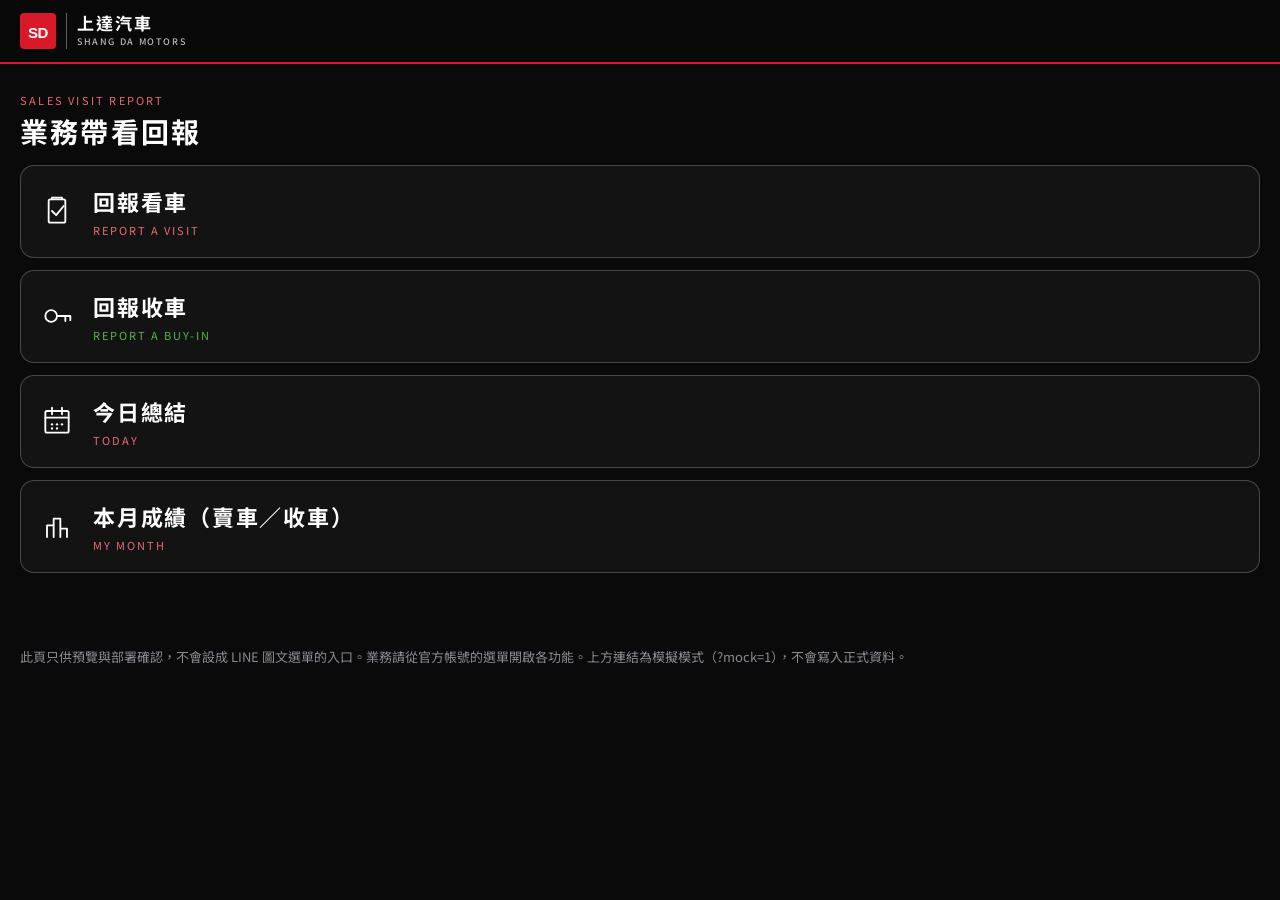
<file: index.html>
<!DOCTYPE html>
<html lang="zh-Hant">
<head>
  <meta charset="utf-8">
  <meta name="viewport" content="width=device-width, initial-scale=1, viewport-fit=cover">
  <meta name="theme-color" content="#0A0A0B">
  <link rel="icon" href="data:image/svg+xml,%3Csvg xmlns='http://www.w3.org/2000/svg' viewBox='0 0 36 36'%3E%3Crect width='36' height='36' rx='4' fill='%23d7192a'/%3E%3Ctext x='18' y='24' text-anchor='middle' fill='%23fff' font-size='14' font-weight='800' font-family='Arial'%3ESD%3C/text%3E%3C/svg%3E">
  <title>SD上達_業務系統</title>
  <link rel="preconnect" href="https://fonts.googleapis.com">
  <link rel="preconnect" href="https://fonts.gstatic.com" crossorigin>
  <link href="https://fonts.googleapis.com/css2?family=Noto+Sans+TC:wght@400;500;600;700&display=swap" rel="stylesheet">
  <link rel="stylesheet" href="./css/app.css?v=16">
</head>
<body>
  <header class="topbar">
    <div class="topbar-inner">
      <div class="brand">
        <span class="brand-mark" aria-hidden="true">
          <svg viewBox="0 0 36 36" width="36" height="36"><rect width="36" height="36" rx="4" fill="#d7192a"/><text x="18" y="24.5" text-anchor="middle" fill="#fff" font-size="15" font-weight="800" font-family="Arial,sans-serif" letter-spacing="-0.5">SD</text></svg>
        </span>
        <div class="brand-text">
          <div class="brand-name">上達汽車</div>
          <div class="brand-en">Shang Da Motors</div>
        </div>
      </div>
    </div>
    <div class="rule"></div>
  </header>
  <div class="landing-hero">
    <p class="landing-kicker">Sales visit report</p>
    <h1 class="page-title">業務帶看回報</h1>
  </div>
  <div class="wrap">
    <a class="entry" href="./report/?mock=1">
      <span class="ico" aria-hidden="true">
        <svg viewBox="0 0 48 48" fill="none" stroke="currentColor" stroke-width="2.2" stroke-linecap="round" stroke-linejoin="round"><rect x="14" y="10" width="20" height="28" rx="2"/><path d="M18 10V8h12v2"/><path d="M18 24l5 5 9-11"/></svg>
      </span>
      <div>
        <h2>回報看車</h2>
        <p>Report a visit</p>
      </div>
    </a>
    <a class="entry kind-buy" href="./report/?mock=1&amp;view=buy">
      <span class="ico" aria-hidden="true">
        <svg viewBox="0 0 48 48" fill="none" stroke="currentColor" stroke-width="2.2" stroke-linecap="round" stroke-linejoin="round"><circle cx="17" cy="24" r="7"/><path d="M24 24h16M34 24v6M40 24v5"/></svg>
      </span>
      <div>
        <h2>回報收車</h2>
        <p>Report a buy-in</p>
      </div>
    </a>
    <a class="entry" href="./today/?mock=1">
      <span class="ico" aria-hidden="true">
        <svg viewBox="0 0 48 48" fill="none" stroke="currentColor" stroke-width="2.2" stroke-linecap="round" stroke-linejoin="round"><rect x="10" y="12" width="28" height="26" rx="2"/><path d="M10 20h28M18 8v8M30 8v8"/><circle cx="18" cy="28" r="1.4" fill="currentColor" stroke="none"/><circle cx="24" cy="28" r="1.4" fill="currentColor" stroke="none"/><circle cx="30" cy="28" r="1.4" fill="currentColor" stroke="none"/><circle cx="18" cy="33" r="1.4" fill="currentColor" stroke="none"/><circle cx="24" cy="33" r="1.4" fill="currentColor" stroke="none"/></svg>
      </span>
      <div>
        <h2>今日總結</h2>
        <p>Today</p>
      </div>
    </a>
    <a class="entry" href="./month/?mock=1">
      <span class="ico" aria-hidden="true">
        <svg viewBox="0 0 48 48" fill="none" stroke="currentColor" stroke-width="2.2" stroke-linecap="round" stroke-linejoin="round"><path d="M12 36V22h8v14M20 36V14h8v22M28 36V26h8v10"/></svg>
      </span>
      <div>
        <h2>本月成績（賣車／收車）</h2>
        <p>My month</p>
      </div>
    </a>
  </div>
  <p class="footnote">此頁只供預覽與部署確認，不會設成 LINE 圖文選單的入口。業務請從官方帳號的選單開啟各功能。上方連結為模擬模式（?mock=1），不會寫入正式資料。</p>
</body>
</html>
</file>
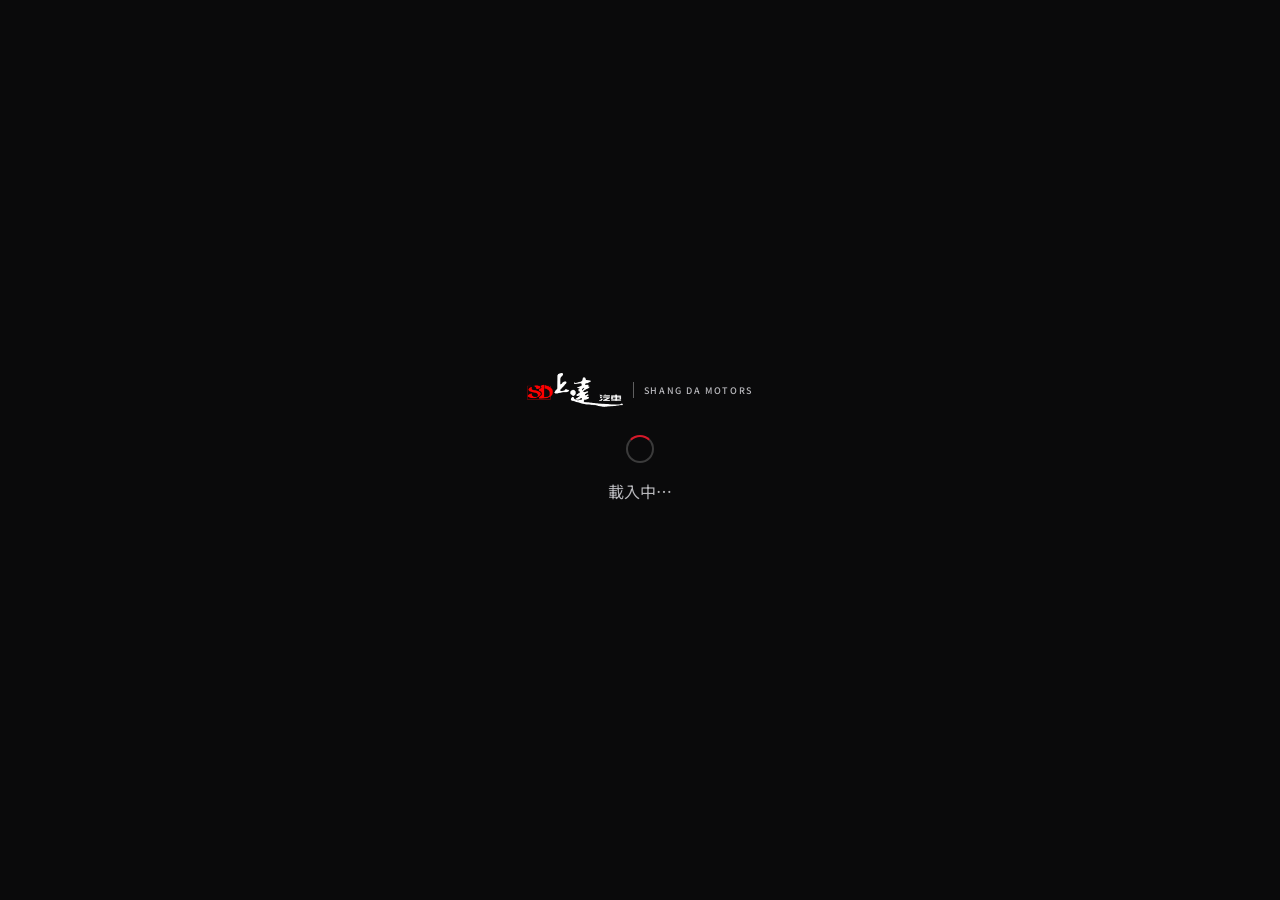
<file: js/index.html>
<!DOCTYPE html>
<html lang="zh-Hant">
<head>
  <meta charset="utf-8">
  <meta name="viewport" content="width=device-width, initial-scale=1, viewport-fit=cover">
  <meta name="theme-color" content="#0A0A0B">
  <meta name="apple-mobile-web-app-capable" content="yes">
  <link rel="icon" href="data:image/svg+xml,%3Csvg xmlns='http://www.w3.org/2000/svg' viewBox='0 0 36 36'%3E%3Crect width='36' height='36' rx='4' fill='%23d7192a'/%3E%3Ctext x='18' y='24' text-anchor='middle' fill='%23fff' font-size='14' font-weight='800' font-family='Arial'%3ESD%3C/text%3E%3C/svg%3E">
  <title>本月我的成績｜SD上達_業務系統</title>
  <link rel="preconnect" href="https://fonts.googleapis.com">
  <link rel="preconnect" href="https://fonts.gstatic.com" crossorigin>
  <link href="https://fonts.googleapis.com/css2?family=Noto+Sans+TC:wght@400;500;600;700&display=swap" rel="stylesheet">
  <link rel="stylesheet" href="../css/app.css?v=2">
</head>
<body>
  <div id="app">
    <div class="screen">
      <div class="spinner" aria-hidden="true"></div>
      <p>載入中…</p>
    </div>
  </div>
  <script src="../config.js?v=2"></script>
  <script src="https://static.line-scdn.net/liff/edge/2/sdk.js"></script>
  <script src="../js/app.js?v=2"></script>
  <script src="../js/month.js?v=2"></script>
</body>
</html>
</file>
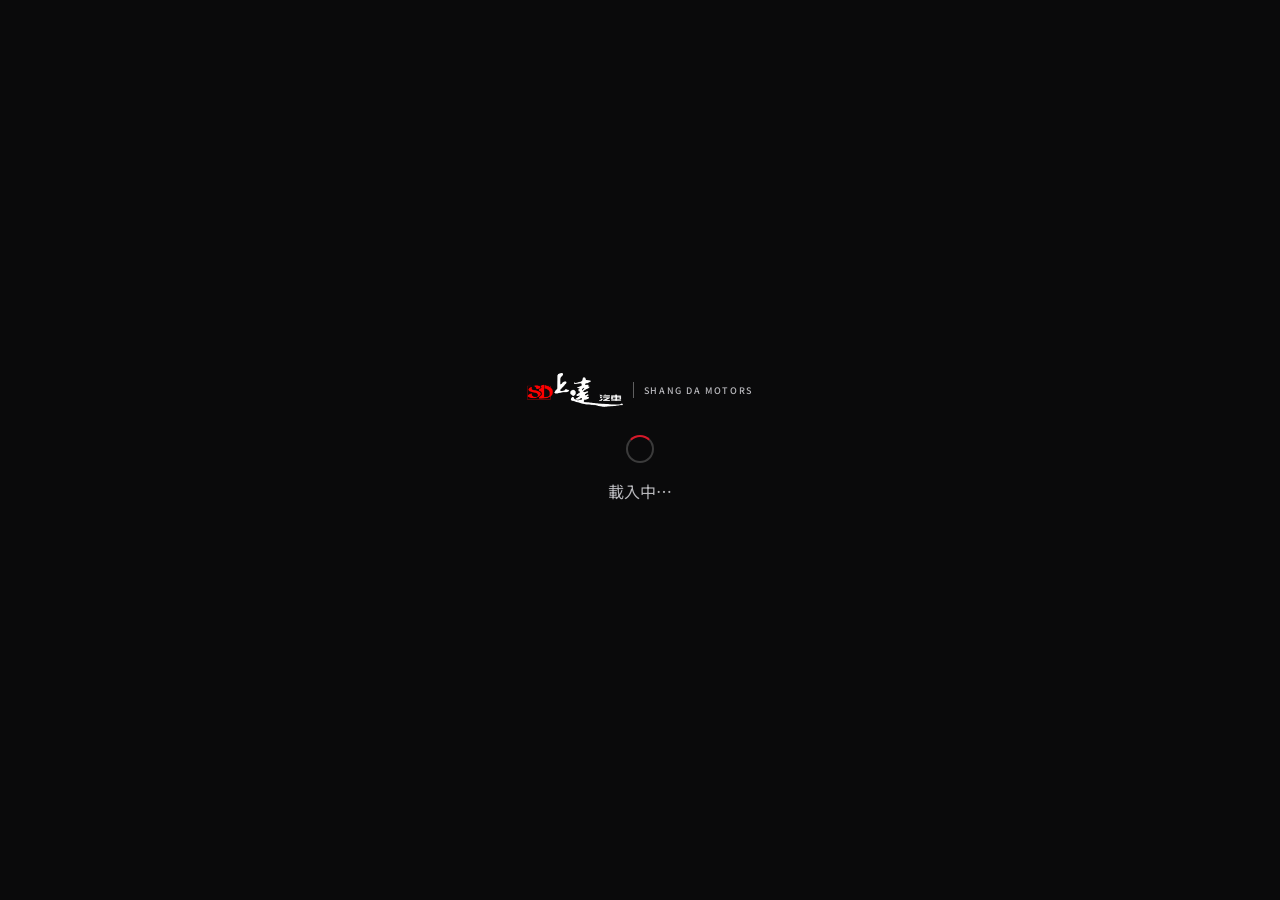
<file: month/index.html>
<!DOCTYPE html>
<html lang="zh-Hant">
<head>
  <meta charset="utf-8">
  <meta name="viewport" content="width=device-width, initial-scale=1, viewport-fit=cover">
  <meta name="theme-color" content="#0A0A0B">
  <script>(function(){try{var s=decodeURIComponent(location.search+location.hash);if(/[?&#](?:mode|view)=buy\b/.test(s))document.documentElement.classList.add('kind-buy')}catch(e){}})();</script>
  <meta name="apple-mobile-web-app-capable" content="yes">
  <link rel="icon" href="data:image/svg+xml,%3Csvg xmlns='http://www.w3.org/2000/svg' viewBox='0 0 36 36'%3E%3Crect width='36' height='36' rx='4' fill='%23d7192a'/%3E%3Ctext x='18' y='24' text-anchor='middle' fill='%23fff' font-size='14' font-weight='800' font-family='Arial'%3ESD%3C/text%3E%3C/svg%3E">
  <title>本月成績｜SD上達_業務系統</title>
  <link rel="preconnect" href="https://static.line-scdn.net">
  <link rel="preconnect" href="https://api.line.me">
  <link rel="preconnect" href="https://script.google.com">
  <link rel="preconnect" href="https://script.googleusercontent.com">
  <link rel="preload" href="https://static.line-scdn.net/liff/edge/2/sdk.js" as="script">
  <link rel="preconnect" href="https://fonts.googleapis.com">
  <link rel="preconnect" href="https://fonts.gstatic.com" crossorigin>
  <link href="https://fonts.googleapis.com/css2?family=Noto+Sans+TC:wght@400;500;600;700&display=swap" rel="stylesheet" media="print" onload="this.media='all'">
  <link rel="stylesheet" href="../css/app.css?v=16">
</head>
<body>
  <div id="app">
    <div class="screen">
      <div class="spinner" aria-hidden="true"></div>
      <p>載入中…</p>
    </div>
  </div>
  <script src="../config.js?v=16"></script>
  <script src="https://static.line-scdn.net/liff/edge/2/sdk.js" async></script>
  <script src="../js/app.js?v=16"></script>
  <script src="../js/month.js?v=16"></script>
</body>
</html>
</file>
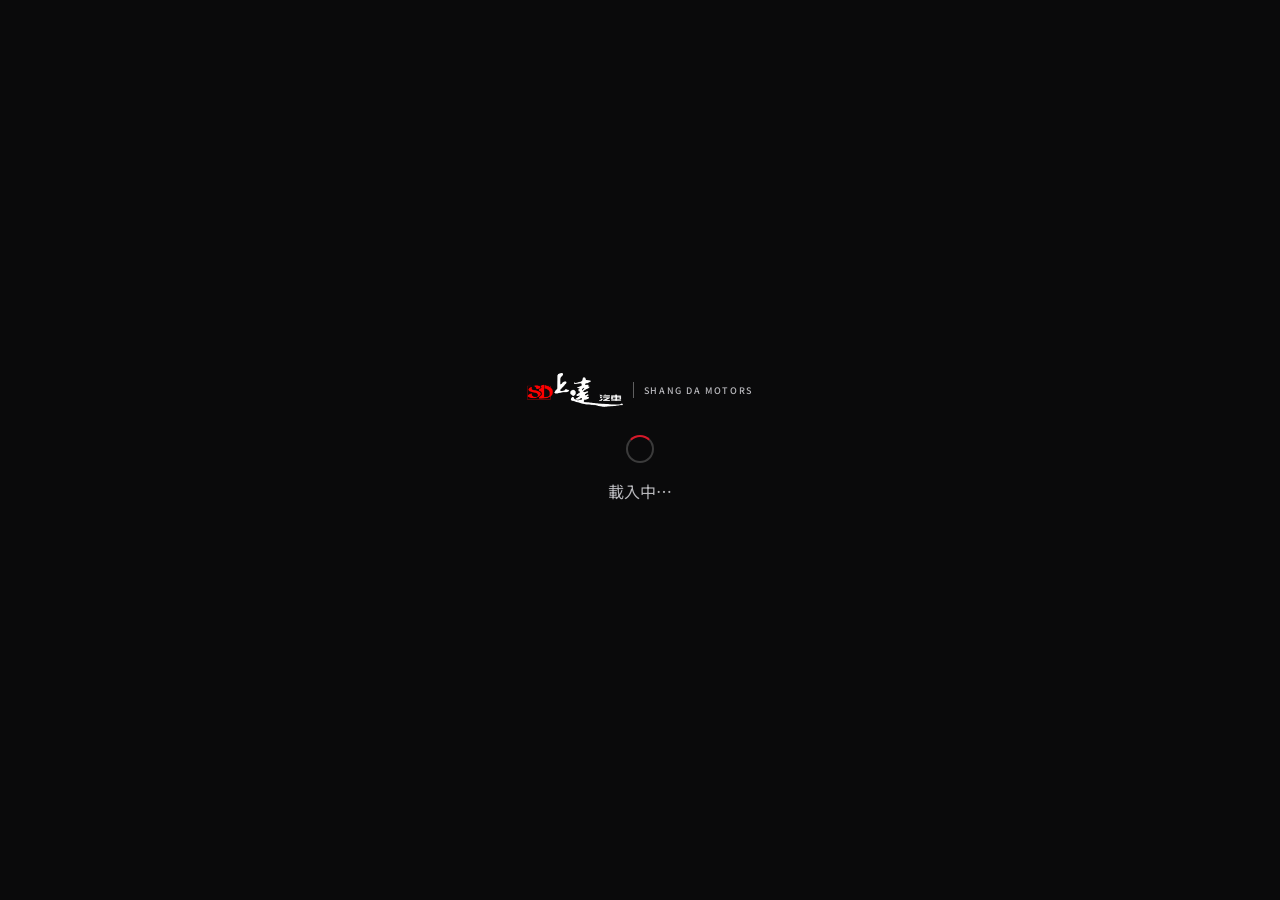
<file: report/index.html>
<!DOCTYPE html>
<html lang="zh-Hant">
<head>
  <meta charset="utf-8">
  <meta name="viewport" content="width=device-width, initial-scale=1, viewport-fit=cover">
  <meta name="theme-color" content="#0A0A0B">
  <script>(function(){try{var s=decodeURIComponent(location.search+location.hash);if(/[?&#](?:mode|view)=buy\b/.test(s))document.documentElement.classList.add('kind-buy')}catch(e){}})();</script>
  <meta name="apple-mobile-web-app-capable" content="yes">
  <link rel="icon" href="data:image/svg+xml,%3Csvg xmlns='http://www.w3.org/2000/svg' viewBox='0 0 36 36'%3E%3Crect width='36' height='36' rx='4' fill='%23d7192a'/%3E%3Ctext x='18' y='24' text-anchor='middle' fill='%23fff' font-size='14' font-weight='800' font-family='Arial'%3ESD%3C/text%3E%3C/svg%3E">
  <title>回報看車｜SD上達_業務系統</title>
  <link rel="preconnect" href="https://static.line-scdn.net">
  <link rel="preconnect" href="https://api.line.me">
  <link rel="preconnect" href="https://script.google.com">
  <link rel="preconnect" href="https://script.googleusercontent.com">
  <link rel="preload" href="https://static.line-scdn.net/liff/edge/2/sdk.js" as="script">
  <link rel="preconnect" href="https://fonts.googleapis.com">
  <link rel="preconnect" href="https://fonts.gstatic.com" crossorigin>
  <link href="https://fonts.googleapis.com/css2?family=Noto+Sans+TC:wght@400;500;600;700&display=swap" rel="stylesheet" media="print" onload="this.media='all'">
  <link rel="stylesheet" href="../css/app.css?v=16">
</head>
<body>
  <div id="app">
    <div class="screen">
      <div class="spinner" aria-hidden="true"></div>
      <p>載入中…</p>
    </div>
  </div>
  <script src="../config.js?v=16"></script>
  <script src="https://static.line-scdn.net/liff/edge/2/sdk.js" async></script>
  <script src="../js/app.js?v=16"></script>
  <script src="../js/help.js?v=16"></script>
  <script>if (/[?&]mock=1/.test(location.search)) document.write('<script src="../js/stock-mock.js"><\/script>');</script>
  <script src="../js/stock.js?v=16"></script>
  <script src="../js/buy.js?v=16"></script>
  <script src="../js/report.js?v=16"></script>
</body>
</html>
</file>
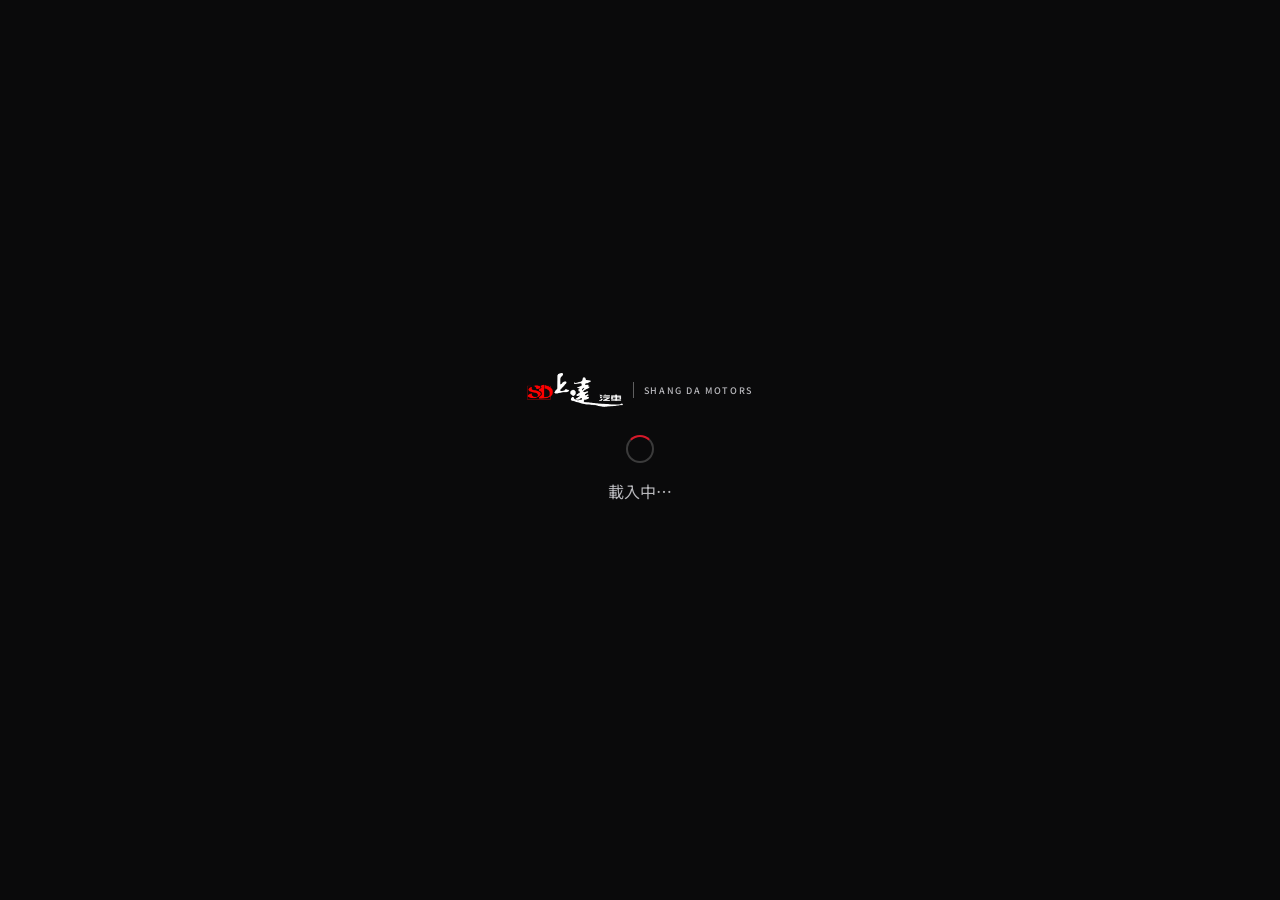
<file: today/index.html>
<!DOCTYPE html>
<html lang="zh-Hant">
<head>
  <meta charset="utf-8">
  <meta name="viewport" content="width=device-width, initial-scale=1, viewport-fit=cover">
  <meta name="theme-color" content="#0A0A0B">
  <script>(function(){try{var s=decodeURIComponent(location.search+location.hash);if(/[?&#](?:mode|view)=buy\b/.test(s))document.documentElement.classList.add('kind-buy')}catch(e){}})();</script>
  <meta name="apple-mobile-web-app-capable" content="yes">
  <link rel="icon" href="data:image/svg+xml,%3Csvg xmlns='http://www.w3.org/2000/svg' viewBox='0 0 36 36'%3E%3Crect width='36' height='36' rx='4' fill='%23d7192a'/%3E%3Ctext x='18' y='24' text-anchor='middle' fill='%23fff' font-size='14' font-weight='800' font-family='Arial'%3ESD%3C/text%3E%3C/svg%3E">
  <title>今日總結｜SD上達_業務系統</title>
  <link rel="preconnect" href="https://static.line-scdn.net">
  <link rel="preconnect" href="https://api.line.me">
  <link rel="preconnect" href="https://script.google.com">
  <link rel="preconnect" href="https://script.googleusercontent.com">
  <link rel="preload" href="https://static.line-scdn.net/liff/edge/2/sdk.js" as="script">
  <link rel="preconnect" href="https://fonts.googleapis.com">
  <link rel="preconnect" href="https://fonts.gstatic.com" crossorigin>
  <link href="https://fonts.googleapis.com/css2?family=Noto+Sans+TC:wght@400;500;600;700&display=swap" rel="stylesheet" media="print" onload="this.media='all'">
  <link rel="stylesheet" href="../css/app.css?v=16">
</head>
<body>
  <div id="app">
    <div class="screen">
      <div class="spinner" aria-hidden="true"></div>
      <p>載入中…</p>
    </div>
  </div>
  <script src="../config.js?v=16"></script>
  <script src="https://static.line-scdn.net/liff/edge/2/sdk.js" async></script>
  <script src="../js/app.js?v=16"></script>
  <script src="../js/buy.js?v=16"></script>
  <script src="../js/today.js?v=16"></script>
</body>
</html>
</file>
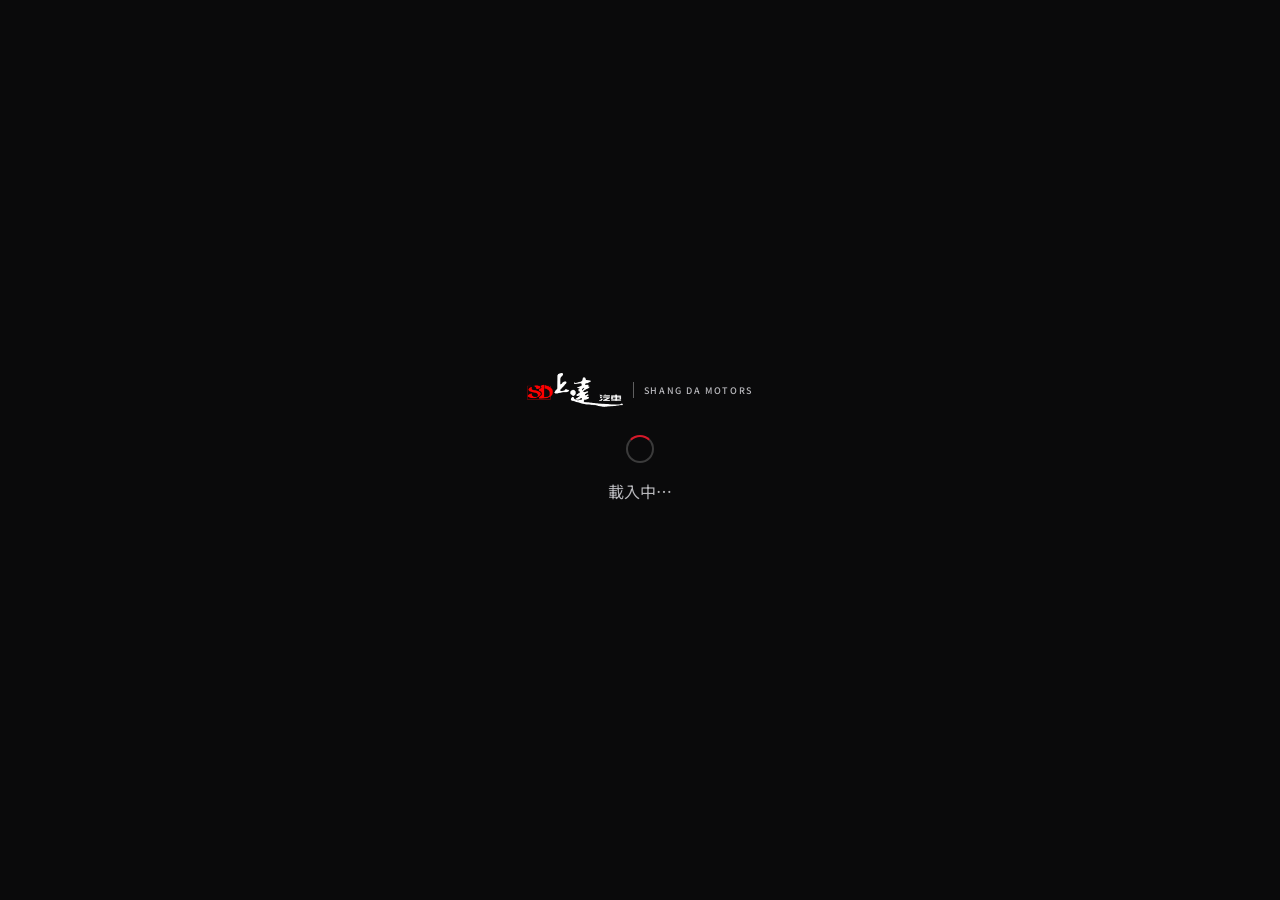
<file: js/indexㄉ2.html>
<!DOCTYPE html>
<html lang="zh-Hant">
<head>
  <meta charset="utf-8">
  <meta name="viewport" content="width=device-width, initial-scale=1, viewport-fit=cover">
  <meta name="theme-color" content="#0A0A0B">
  <meta name="apple-mobile-web-app-capable" content="yes">
  <link rel="icon" href="data:image/svg+xml,%3Csvg xmlns='http://www.w3.org/2000/svg' viewBox='0 0 36 36'%3E%3Crect width='36' height='36' rx='4' fill='%23d7192a'/%3E%3Ctext x='18' y='24' text-anchor='middle' fill='%23fff' font-size='14' font-weight='800' font-family='Arial'%3ESD%3C/text%3E%3C/svg%3E">
  <title>今日總結｜SD上達_業務系統</title>
  <link rel="preconnect" href="https://fonts.googleapis.com">
  <link rel="preconnect" href="https://fonts.gstatic.com" crossorigin>
  <link href="https://fonts.googleapis.com/css2?family=Noto+Sans+TC:wght@400;500;600;700&display=swap" rel="stylesheet">
  <link rel="stylesheet" href="../css/app.css?v=2">
</head>
<body>
  <div id="app">
    <div class="screen">
      <div class="spinner" aria-hidden="true"></div>
      <p>載入中…</p>
    </div>
  </div>
  <script src="../config.js?v=2"></script>
  <script src="https://static.line-scdn.net/liff/edge/2/sdk.js"></script>
  <script src="../js/app.js?v=2"></script>
  <script src="../js/today.js?v=2"></script>
</body>
</html>
</file>
<file: css/app.css>
/* SD上達_業務系統｜LIFF 共用樣式 */

:root {
  --bg: #0a0a0b;
  --bg-2: #111113;
  --card: rgba(18, 18, 20, 0.96);
  --card-2: rgba(255, 255, 255, 0.04);
  --border: rgba(255, 255, 255, 0.22);
  --border-soft: rgba(255, 255, 255, 0.12);
  --text: #ffffff;
  --muted: #b8b8bc;
  --dim: #8a8a90;
  --accent: #d7192a;
  --accent-2: #e02032;
  --accent-soft: #e56b75;
  --accent-rgb: 215, 25, 42;
  --accent-on: #ffffff;
  --ok: #3ddc97;
  --warn: #f5c15a;
  --danger: #ff6b6b;
  --header-h: 62px;
  --pad: 20px;
  --radius: 14px;
  --radius-sm: 8px;
  --tap: 44px;
  --font: "Noto Sans TC", "Noto Sans CJK TC", "PingFang TC", "Microsoft JhengHei", "Heiti TC", sans-serif;
}

/* 收車（買車）介面：沿用上達黑底，改用保時捷 Mamba Green（曼巴綠，約 #52B844）衍生色，呼應付現收購，與賣車的紅做區分 */
html.kind-buy,
html.kind-buy body,
body.kind-buy,
.kind-buy {
  --accent: #2D7A34;
  --accent-2: #318539;
  --accent-soft: #52B844;
  --accent-rgb: 45, 122, 52;
  --accent-on: #ffffff;

}

*, *::before, *::after { box-sizing: border-box; }
html, body {
  margin: 0;
  padding: 0;
  background: var(--bg);
  color: var(--text);
  font-family: var(--font);
  font-size: 16px;
  line-height: 1.55;
  -webkit-text-size-adjust: 100%;
  min-height: 100%;
}
body { padding-bottom: env(safe-area-inset-bottom, 0); }
button, input, select, textarea { font-family: inherit; font-size: 16px; }
button { cursor: pointer; }
a { color: inherit; }
img, svg { display: block; }

#app { min-height: 100dvh; }

/* ===== Header ===== */
.topbar {
  position: sticky;
  top: 0;
  z-index: 40;
  background: rgba(10, 10, 11, 0.94);
  backdrop-filter: blur(12px);
  -webkit-backdrop-filter: blur(12px);
}
.topbar-inner {
  display: flex;
  align-items: center;
  justify-content: space-between;
  gap: 12px;
  padding: calc(10px + env(safe-area-inset-top, 0px)) var(--pad) 10px;
  min-height: var(--header-h);
}
.brand {
  display: flex;
  align-items: center;
  gap: 10px;
  min-width: 0;
}
.brand-mark {
  flex: 0 0 auto;
  width: 36px;
  height: 36px;
}
.brand-text { min-width: 0; }
.brand-name {
  font-size: 17px;
  font-weight: 700;
  letter-spacing: 0.12em;
  line-height: 1.15;
  white-space: nowrap;
}
.brand-en {
  margin-top: 2px;
  font-size: 9px;
  font-weight: 500;
  letter-spacing: 0.18em;
  color: var(--muted);
  text-transform: uppercase;
  white-space: nowrap;
}
.who {
  text-align: right;
  min-width: 0;
}
.who-name {
  font-size: 14px;
  font-weight: 600;
  white-space: nowrap;
  overflow: hidden;
  text-overflow: ellipsis;
  max-width: 42vw;
}
.who-role {
  margin-top: 1px;
  font-size: 11px;
  letter-spacing: 0.08em;
  color: var(--accent-soft);
}
.rule {
  height: 2px;
  background: var(--accent);
  width: 100%;
}

/* ===== Page title ===== */
.page-head {
  padding: 22px var(--pad) 8px;
  display: flex;
  align-items: flex-start;
  gap: 14px;
}
.page-head .ico {
  width: 40px;
  height: 40px;
  flex: 0 0 auto;
  margin-top: 2px;
  color: #fff;
}
.page-title {
  margin: 0;
  font-size: 28px;
  font-weight: 700;
  letter-spacing: 0.08em;
  line-height: 1.2;
}
.page-sub {
  margin: 6px 0 0;
  font-size: 11px;
  font-weight: 500;
  letter-spacing: 0.2em;
  color: var(--accent-soft);
  text-transform: uppercase;
}

.wrap { padding: 8px var(--pad) 40px; }

/* ===== Screens: boot / error / bind ===== */
.screen {
  min-height: 100dvh;
  display: flex;
  flex-direction: column;
  align-items: center;
  justify-content: center;
  padding: 40px 24px;
  text-align: center;
}
.screen .brand { margin-bottom: 28px; }
.spinner {
  width: 28px;
  height: 28px;
  border: 2px solid rgba(255,255,255,0.2);
  border-top-color: var(--accent);
  border-radius: 50%;
  animation: spin 0.8s linear infinite;
  margin: 0 auto 16px;
}
@keyframes spin { to { transform: rotate(360deg); } }
.screen h1 { font-size: 22px; letter-spacing: 0.08em; margin: 0 0 8px; }
.screen p { color: var(--muted); margin: 0 0 24px; max-width: 320px; }
.screen-ico { width: 48px; height: 48px; margin: 0 auto 16px; color: var(--accent-soft); }

/* ===== Buttons ===== */
.btn {
  display: inline-flex;
  align-items: center;
  justify-content: center;
  gap: 8px;
  min-height: var(--tap);
  padding: 0 18px;
  border-radius: var(--radius-sm);
  border: 1px solid var(--border);
  background: transparent;
  color: var(--text);
  font-weight: 600;
  letter-spacing: 0.06em;
  text-decoration: none;
  transition: background 0.15s, border-color 0.15s, opacity 0.15s;
  -webkit-tap-highlight-color: transparent;
}
.btn:active { opacity: 0.85; }
.btn[disabled] { opacity: 0.45; pointer-events: none; }
.btn-primary {
  background: var(--accent);
  border-color: var(--accent);
  color: var(--accent-on);
}
.btn-primary:active { background: var(--accent-2); }
.btn-ghost {
  background: transparent;
  border-color: var(--border);
}
.btn-block { width: 100%; }
.btn-row { display: flex; gap: 10px; }
.btn-row .btn { flex: 1; }

/* ===== Form ===== */
.card {
  background: var(--card-2);
  border: 1px solid var(--border);
  border-radius: var(--radius);
  padding: 16px;
}
.card + .card { margin-top: 14px; }

.section-title {
  display: flex;
  align-items: baseline;
  justify-content: space-between;
  gap: 8px;
  margin: 22px 0 10px;
  font-size: 16px;
  font-weight: 700;
  letter-spacing: 0.08em;
}
.section-title .count { color: var(--accent-soft); font-weight: 600; font-size: 13px; letter-spacing: 0; }

.field { margin: 0 0 16px; }
.field:last-child { margin-bottom: 0; }
.label {
  display: block;
  margin: 0 0 8px;
  font-size: 14px;
  font-weight: 600;
  letter-spacing: 0.06em;
  color: #eee;
}
.label .req { color: var(--accent-soft); margin-left: 2px; }
.hint { margin: 6px 0 0; font-size: 13px; color: var(--dim); }

.input, .textarea, .select {
  width: 100%;
  min-height: var(--tap);
  padding: 10px 12px;
  color: var(--text);
  background: #161618;
  border: 1px solid var(--border);
  border-radius: var(--radius-sm);
  outline: none;
  appearance: none;
  -webkit-appearance: none;
  color-scheme: dark;
}
.input:focus, .textarea:focus, .select:focus {
  border-color: rgba(var(--accent-rgb), 0.85);
  box-shadow: 0 0 0 2px rgba(var(--accent-rgb), 0.25);
}
.textarea { min-height: 96px; resize: vertical; line-height: 1.6; }
.select {
  background-image: url("data:image/svg+xml;utf8,<svg xmlns='http://www.w3.org/2000/svg' width='12' height='8' viewBox='0 0 12 8'><path fill='white' d='M1.2 1.2 6 6l4.8-4.8' stroke='white' stroke-width='1.4' fill='none'/></svg>");
  background-repeat: no-repeat;
  background-position: right 12px center;
  padding-right: 32px;
}

.chips {
  display: flex;
  flex-wrap: wrap;
  gap: 8px;
}
.chip {
  display: inline-flex;
  align-items: center;
  justify-content: center;
  min-height: var(--tap);
  padding: 0 14px;
  border: 1px solid var(--border);
  border-radius: var(--radius-sm);
  background: rgba(255,255,255,0.03);
  color: var(--text);
  font-weight: 500;
  letter-spacing: 0.04em;
  -webkit-tap-highlight-color: transparent;
}
.chip.is-on {
  background: var(--accent);
  border-color: var(--accent);
  color: var(--accent-on);
  font-weight: 700;
}
.chips-source {
  display: grid;
  grid-template-columns: repeat(3, 1fr);
  gap: 8px;
}
.chips-source .chip {
  width: 100%;
  padding: 0 6px;
  font-size: 14px;
  letter-spacing: 0;
  text-align: center;
}

.seg {
  display: flex;
  border: 1px solid var(--border);
  border-radius: var(--radius-sm);
  overflow: hidden;
}
.seg-item {
  flex: 1;
  min-height: var(--tap);
  border: 0;
  border-right: 1px solid var(--border);
  background: rgba(255,255,255,0.03);
  color: var(--text);
  font-weight: 600;
  letter-spacing: 0.08em;
}
.seg-item:last-child { border-right: 0; }
.seg-item.is-on {
  background: var(--accent);
  color: var(--accent-on);
}

/* ===== Tabs / toggle ===== */
.tabs {
  display: flex;
  padding: 4px;
  background: #161618;
  border: 1px solid var(--border);
  border-radius: 10px;
  margin: 12px 0 16px;
}
.tab {
  flex: 1;
  min-height: 40px;
  border: 0;
  background: transparent;
  color: var(--muted);
  font-weight: 600;
  letter-spacing: 0.08em;
  border-radius: 8px;
}
.tab.is-on {
  background: var(--accent);
  color: var(--accent-on);
}

/* ===== Visit cards / lists ===== */
.visit {
  display: block;
  width: 100%;
  text-align: left;
  background: var(--card-2);
  border: 1px solid var(--border);
  border-radius: var(--radius);
  padding: 14px;
  color: inherit;
  margin: 0 0 10px;
}
.visit-top {
  display: flex;
  align-items: flex-start;
  justify-content: space-between;
  gap: 8px;
}
.visit-id {
  font-size: 12px;
  letter-spacing: 0.04em;
  color: var(--dim);
  font-variant-numeric: tabular-nums;
}
.visit-name {
  font-size: 17px;
  font-weight: 700;
  letter-spacing: 0.04em;
  margin: 2px 0 0;
}
.visit-meta {
  margin-top: 6px;
  color: var(--muted);
  font-size: 14px;
}
.visit-tags { display: flex; flex-wrap: wrap; gap: 6px; margin-top: 10px; align-items: center; }
.badge {
  display: inline-flex;
  align-items: center;
  min-height: 26px;
  padding: 0 8px;
  border-radius: 4px;
  border: 1px solid var(--border);
  font-size: 12px;
  font-weight: 600;
  letter-spacing: 0.04em;
  color: #fff;
}
.badge-result-成交 { background: var(--accent); border-color: var(--accent); color: var(--accent-on); }
.badge-result-下訂 { border-color: var(--accent-soft); color: #fff; }
.badge-result-再約 { border-color: var(--warn); color: var(--warn); }
.badge-result-考慮中 { color: var(--muted); }
.badge-result-未成交 { color: var(--dim); }
.badge-heat-A { background: var(--accent); border-color: var(--accent); color: var(--accent-on); }
.badge-heat-B { border-color: #fff; }
.badge-heat-C { color: var(--dim); }
.edit-btn {
  flex: 0 0 auto;
  min-height: 36px;
  min-width: 52px;
  padding: 0 10px;
  border: 1px solid var(--border);
  background: transparent;
  color: #fff;
  border-radius: 6px;
  font-size: 13px;
  font-weight: 600;
}

.empty {
  border: 1px dashed var(--border);
  border-radius: var(--radius);
  padding: 22px 16px;
  text-align: center;
  color: var(--dim);
}

/* ===== Stats ===== */
.stats-3 {
  display: grid;
  grid-template-columns: 1fr 1fr 1fr;
  gap: 8px;
}
.stat {
  background: var(--card-2);
  border: 1px solid var(--border);
  border-radius: var(--radius);
  padding: 14px 8px 12px;
  text-align: center;
}
.stat-label {
  font-size: 12px;
  letter-spacing: 0.1em;
  color: var(--muted);
  font-weight: 600;
}
.stat-num {
  margin-top: 4px;
  font-size: 32px;
  font-weight: 700;
  letter-spacing: 0.02em;
  line-height: 1.1;
  font-variant-numeric: tabular-nums;
}
.stat-vs {
  margin-top: 4px;
  font-size: 12px;
  color: var(--dim);
}
.stat-vs.up { color: var(--ok); }
.stat-vs.down { color: var(--accent-soft); }

.rates {
  display: grid;
  grid-template-columns: 1fr 1fr;
  gap: 8px;
  margin-top: 8px;
}
.rate {
  background: var(--card-2);
  border: 1px solid var(--border);
  border-radius: var(--radius);
  padding: 14px;
}
.rate-label { font-size: 12px; letter-spacing: 0.1em; color: var(--muted); font-weight: 600; }
.rate-num { font-size: 24px; font-weight: 700; margin-top: 2px; font-variant-numeric: tabular-nums; }

.bar-row { display: flex; align-items: center; gap: 10px; margin: 8px 0; }
.bar-lab {
  flex: 0 0 72px;
  font-size: 13px;
  color: var(--muted);
  overflow: hidden;
  text-overflow: ellipsis;
  white-space: nowrap;
}
.bar-track {
  flex: 1;
  height: 8px;
  background: rgba(255,255,255,0.08);
  border-radius: 99px;
  overflow: hidden;
}
.bar-fill {
  height: 100%;
  background: var(--accent);
  border-radius: 99px;
  width: 0;
}
.bar-n {
  flex: 0 0 28px;
  text-align: right;
  font-variant-numeric: tabular-nums;
  font-size: 13px;
  color: var(--muted);
}

.goal { margin-top: 4px; }
.goal-top {
  display: flex;
  justify-content: space-between;
  gap: 8px;
  font-size: 13px;
  margin-bottom: 6px;
}
.goal-top .dim { color: var(--dim); }
.goal-track {
  height: 10px;
  background: rgba(255,255,255,0.08);
  border-radius: 99px;
  overflow: hidden;
  border: 1px solid var(--border-soft);
}
.goal-fill { height: 100%; background: var(--accent); border-radius: 99px; }

.month-nav {
  display: flex;
  align-items: center;
  justify-content: space-between;
  gap: 8px;
  margin: 4px 0 16px;
}
.month-nav .label {
  margin: 0;
  font-size: 18px;
  font-weight: 700;
  letter-spacing: 0.08em;
  text-align: center;
  flex: 1;
}
.icon-btn {
  width: var(--tap);
  height: var(--tap);
  display: inline-flex;
  align-items: center;
  justify-content: center;
  border: 1px solid var(--border);
  background: transparent;
  color: #fff;
  border-radius: 8px;
  padding: 0;
}
.icon-btn[disabled] { opacity: 0.3; }

/* ===== Staff table ===== */
.staff-row {
  display: grid;
  grid-template-columns: 1fr 36px 36px 36px 52px 16px;
  gap: 4px;
  align-items: center;
  width: 100%;
  text-align: left;
  padding: 12px 10px;
  min-height: var(--tap);
  border: 0;
  border-bottom: 1px solid var(--border-soft);
  background: transparent;
  color: inherit;
}
.staff-row:last-child { border-bottom: 0; }
.staff-head {
  font-size: 11px;
  letter-spacing: 0.08em;
  color: var(--dim);
  font-weight: 600;
  pointer-events: none;
  min-height: 32px;
  padding-top: 6px;
  padding-bottom: 6px;
}
.staff-row .n { text-align: right; font-variant-numeric: tabular-nums; }
.staff-row .name { font-weight: 700; overflow: hidden; text-overflow: ellipsis; white-space: nowrap; }
.chev { color: var(--dim); text-align: right; }

.note-card { margin-bottom: 10px; }
.note-who { font-weight: 700; }
.note-time { font-size: 12px; color: var(--dim); float: right; }
.note-text { margin-top: 6px; color: var(--muted); white-space: pre-wrap; }

.unreported { display: flex; flex-wrap: wrap; gap: 8px; }
.pill {
  border: 1px solid var(--border);
  border-radius: 99px;
  padding: 8px 12px;
  min-height: 36px;
  font-size: 14px;
}

.banner {
  display: flex;
  align-items: flex-start;
  gap: 10px;
  padding: 12px 14px;
  border-radius: var(--radius-sm);
  border: 1px solid var(--border);
  background: rgba(var(--accent-rgb), 0.12);
  margin: 0 0 14px;
  color: #fff;
}
.banner p { margin: 0; }
.ok-banner { background: rgba(61, 220, 151, 0.1); border-color: rgba(61, 220, 151, 0.35); }

.toast {
  position: fixed;
  left: 50%;
  bottom: calc(24px + env(safe-area-inset-bottom, 0px));
  transform: translateX(-50%) translateY(12px);
  background: #1c1c1f;
  border: 1px solid var(--border);
  color: #fff;
  padding: 12px 18px;
  border-radius: 8px;
  opacity: 0;
  pointer-events: none;
  transition: opacity 0.2s, transform 0.2s;
  z-index: 80;
  max-width: calc(100vw - 40px);
  text-align: center;
}
.toast.show { opacity: 1; transform: translateX(-50%) translateY(0); }

/* ===== Success overlay ===== */
.overlay {
  position: fixed;
  inset: 0;
  background: rgba(0, 0, 0, 0.78);
  z-index: 60;
  display: flex;
  align-items: center;
  justify-content: center;
  padding: 24px;
}
.success-card {
  width: 100%;
  max-width: 340px;
  background: #141416;
  border: 1px solid var(--border);
  border-radius: 16px;
  padding: 28px 20px 20px;
  text-align: center;
}
.success-card .check {
  width: 56px;
  height: 56px;
  margin: 0 auto 14px;
  color: var(--ok);
}
.success-card h2 { margin: 0 0 8px; font-size: 22px; letter-spacing: 0.08em; }
.success-id {
  font-variant-numeric: tabular-nums;
  letter-spacing: 0.04em;
  color: var(--accent-soft);
  margin: 0 0 22px;
  font-size: 16px;
  font-weight: 600;
}

.back-link {
  display: inline-flex;
  align-items: center;
  gap: 4px;
  min-height: 36px;
  margin: 0 0 8px;
  padding: 0;
  border: 0;
  background: none;
  color: var(--accent-soft);
  font-weight: 600;
}

.sr { position: absolute; width: 1px; height: 1px; overflow: hidden; clip: rect(0,0,0,0); }

/* Landing */
.landing-hero { padding: 28px var(--pad) 8px; }
.landing-kicker {
  font-size: 11px;
  letter-spacing: 0.2em;
  color: var(--accent-soft);
  text-transform: uppercase;
  margin: 0 0 6px;
}
.entry {
  display: flex;
  align-items: center;
  gap: 16px;
  width: 100%;
  text-align: left;
  text-decoration: none;
  padding: 18px 16px;
  margin: 0 0 12px;
  background: var(--card-2);
  border: 1px solid var(--border);
  border-radius: var(--radius);
  color: inherit;
  min-height: 88px;
}
.entry .ico { width: 40px; height: 40px; flex: 0 0 auto; }
.entry h2 { margin: 0; font-size: 22px; letter-spacing: 0.08em; }
.entry p { margin: 4px 0 0; font-size: 11px; letter-spacing: 0.18em; color: var(--accent-soft); text-transform: uppercase; }
.footnote { color: var(--dim); font-size: 13px; padding: 8px var(--pad) 32px; line-height: 1.7; }

.is-hidden { display: none !important; }

.ico svg, .brand-mark svg, .screen-ico svg, .check svg { width: 100%; height: 100%; }
.icon-btn .ico { width: 22px; height: 22px; }

.ico, .brand-mark, .screen-ico, .success-card .check, .entry .ico {
  display: inline-block;
  line-height: 0;
  flex: 0 0 auto;
}
.success-card .check {
  display: block;
  width: 56px;
  height: 56px;
  margin: 0 auto 16px;
}
.edit-btn { min-height: 44px; min-width: 56px; }

.brand-logo { display: block; height: 34px; width: auto; flex: 0 0 auto; }
.brand-text { border-left: 1px solid rgba(255,255,255,0.35); padding-left: 10px; }

/* ===== 使用說明 (?view=help) ===== */
.help-head { padding-top: 8px; }
.help-head .page-title { margin: 0; }
.help-wrap { padding-bottom: 48px; }
.help-sec {
  background: var(--card);
  border: 1px solid var(--border-soft);
  border-radius: var(--radius);
  padding: 18px 16px 16px;
  margin: 0 0 16px;
}
.help-sec-head {
  display: flex;
  align-items: center;
  gap: 10px;
  margin: 0 0 10px;
}
.help-num {
  width: 26px;
  height: 26px;
  border-radius: 50%;
  background: var(--accent);
  color: var(--accent-on);
  font-size: 13px;
  font-weight: 800;
  display: flex;
  align-items: center;
  justify-content: center;
  flex: 0 0 auto;
}
.help-sec h2 {
  margin: 0;
  font-size: 20px;
  font-weight: 800;
  letter-spacing: 0.04em;
  line-height: 1.2;
}
.help-emoji { font-weight: 400; }
.help-kw, .help-txt {
  margin: 0 0 8px;
  font-size: 15px;
  color: var(--muted);
  line-height: 1.65;
}
.help-kw b {
  color: #fff;
  font-weight: 800;
  background: rgba(var(--accent-rgb), 0.22);
  border: 1px solid rgba(var(--accent-rgb), 0.55);
  border-radius: 6px;
  padding: 1px 8px;
  margin: 0 2px;
}
.help-foot {
  text-align: center;
  color: var(--dim);
  font-size: 14px;
  margin: 22px 0 8px;
  letter-spacing: 0.08em;
}

.help-phone {
  margin: 14px auto 2px;
  max-width: 280px;
  background: #0d0d0f;
  border: 2px solid #3a3a40;
  border-radius: 26px;
  padding: 0 0 12px;
  box-shadow: 0 12px 32px rgba(0, 0, 0, 0.45);
  pointer-events: none;
  user-select: none;
}
.help-phone-chrome {
  display: flex;
  align-items: center;
  justify-content: space-between;
  padding: 8px 16px 4px;
  font-size: 11px;
  font-weight: 700;
  color: #c8c8cc;
}
.help-phone-notch {
  width: 72px;
  height: 10px;
  background: #000;
  border-radius: 0 0 8px 8px;
}
.help-phone-inds { letter-spacing: 2px; font-size: 8px; }
.help-phone-title {
  font-size: 14px;
  font-weight: 800;
  padding: 4px 14px 8px;
  letter-spacing: 0.04em;
}
.help-phone-body { padding: 0 12px 4px; font-size: 11px; color: var(--text); }
.help-lab {
  font-size: 10px;
  font-weight: 700;
  color: var(--dim);
  margin: 8px 0 4px;
  letter-spacing: 0.06em;
}
.help-chips { display: flex; flex-wrap: wrap; gap: 4px; }
.help-chip {
  font-size: 10px;
  padding: 3px 7px;
  border-radius: 999px;
  border: 1px solid var(--border);
  color: var(--muted);
  background: rgba(255, 255, 255, 0.03);
}
.help-chip.is-on {
  background: rgba(var(--accent-rgb), 0.2);
  border-color: var(--accent);
  color: #fff;
  font-weight: 700;
}
.help-heat { display: grid; grid-template-columns: 1fr 1fr; gap: 6px; }
.help-heat-opt {
  border: 1px solid var(--border);
  border-radius: 8px;
  padding: 6px 8px;
  background: rgba(255, 255, 255, 0.03);
  display: flex;
  flex-direction: column;
  gap: 2px;
}
.help-heat-opt b { font-size: 11px; }
.help-heat-opt span { font-size: 9px; color: var(--dim); line-height: 1.35; }
.help-heat-opt.is-on {
  border-color: var(--accent);
  background: rgba(var(--accent-rgb), 0.16);
  box-shadow: inset 0 0 0 1px var(--accent);
}
.help-input {
  border: 1px solid var(--border);
  border-radius: 8px;
  padding: 7px 10px;
  color: var(--muted);
  background: rgba(255, 255, 255, 0.03);
  font-size: 11px;
}
.help-cta {
  margin-top: 8px;
  background: var(--accent);
  color: var(--accent-on);
  font-weight: 800;
  font-size: 12px;
  text-align: center;
  border-radius: 8px;
  padding: 8px 10px;
}
.help-cta-ghost {
  background: transparent;
  border: 1px solid var(--border);
  color: #fff;
  font-weight: 700;
}
.help-chat { margin-top: 10px; }
.help-chat-label { font-size: 10px; color: var(--dim); margin: 0 0 6px; }
.help-flex {
  background: #141416;
  border: 1px solid var(--border-soft);
  border-radius: 10px;
  overflow: hidden;
  padding: 0 10px 8px;
}
.help-flex-bar { height: 3px; background: var(--accent); margin: 0 -10px 8px; }
.help-flex-kicker { font-size: 10px; color: var(--accent-soft); font-weight: 700; }
.help-flex-name { font-size: 13px; font-weight: 800; margin-top: 2px; }
.help-flex-meta { font-size: 11px; color: var(--muted); margin: 2px 0 6px; }
.help-flex-tags { display: flex; gap: 4px; flex-wrap: wrap; }
.help-flex-tags span {
  font-size: 9px;
  border: 1px solid var(--border);
  border-radius: 999px;
  padding: 1px 6px;
  color: var(--muted);
}
.help-flex-tags span.is-on {
  background: var(--accent);
  border-color: var(--accent);
  color: var(--accent-on);
}
.help-stats { display: grid; grid-template-columns: repeat(3, 1fr); gap: 6px; margin-top: 2px; }
.help-stat {
  background: rgba(255, 255, 255, 0.04);
  border: 1px solid var(--border-soft);
  border-radius: 8px;
  padding: 6px 4px 7px;
  text-align: center;
}
.help-stat-lab { font-size: 9px; color: var(--dim); }
.help-stat-n { font-size: 18px; font-weight: 800; line-height: 1.2; }
.help-visit {
  border: 1px solid var(--border-soft);
  border-radius: 8px;
  padding: 8px 10px;
  background: rgba(255, 255, 255, 0.03);
}
.help-visit-name { font-size: 13px; font-weight: 800; }
.help-visit-meta { font-size: 10px; color: var(--muted); margin: 2px 0 6px; }
.help-note {
  border: 1px solid var(--border-soft);
  border-radius: 8px;
  padding: 8px 10px;
  color: var(--muted);
  line-height: 1.5;
  background: rgba(255, 255, 255, 0.03);
  font-size: 11px;
}
.help-car {
  border: 1px solid var(--border-soft);
  border-radius: 8px;
  padding: 8px 10px 10px;
  margin: 8px 0 0;
  background: rgba(255, 255, 255, 0.03);
}
.help-car-top { display: flex; justify-content: space-between; align-items: baseline; gap: 8px; }
.help-car-title { font-size: 13px; font-weight: 800; }
.help-car-price { font-size: 15px; font-weight: 800; white-space: nowrap; }
.help-car-price small { font-size: 10px; font-weight: 600; color: var(--muted); }
.help-car-specs { display: grid; grid-template-columns: repeat(3, 1fr); gap: 4px; margin: 8px 0 0; }
.help-car-spec {
  background: rgba(255, 255, 255, 0.04);
  border: 1px solid var(--border-soft);
  border-radius: 6px;
  padding: 4px 5px;
}
.help-car-spec b { display: block; font-size: 11px; }
.help-car-spec span { font-size: 9px; color: var(--dim); }

/* ===== v3：下訂／成交／退訂勾選、賣車／收車切換 ===== */
.stats-4 {
  display: grid;
  grid-template-columns: repeat(4, 1fr);
  gap: 6px;
}
.stats-4 .stat { padding: 12px 4px 10px; }
.stats-4 .stat-num { font-size: 24px; }
.stats-4 .stat-vs { font-size: 10px; letter-spacing: 0; }
.checks {
  display: grid;
  grid-template-columns: repeat(3, 1fr);
  gap: 8px;
}
.check {
  display: flex;
  align-items: center;
  justify-content: center;
  gap: 8px;
  min-height: var(--tap);
  border: 1px solid var(--border);
  border-radius: var(--radius-sm);
  background: rgba(255,255,255,0.03);
  color: var(--text);
  font: inherit;
  font-weight: 600;
  letter-spacing: 0.04em;
  -webkit-tap-highlight-color: transparent;
}
.check .box {
  width: 18px; height: 18px; border-radius: 4px;
  border: 1.5px solid var(--muted);
  display: inline-flex; align-items: center; justify-content: center;
  font-size: 13px; line-height: 1; color: #fff;
}
.check.is-on { border-color: var(--accent); background: rgba(var(--accent-rgb), 0.18); box-shadow: inset 0 0 0 1px var(--accent); color: #fff; }
.check.is-on .box { background: var(--accent); border-color: var(--accent); color: var(--accent-on); }
.check.c-cancel.is-on { border-color: #8a8a90; background: rgba(255,255,255,.08); box-shadow: inset 0 0 0 1px #8a8a90; }
.check.c-cancel.is-on .box { background: #8a8a90; border-color: #8a8a90; }
.check-hint { margin: 8px 0 0; font-size: 12px; color: var(--dim); line-height: 1.5; }
.badge-result-退訂 { color: var(--dim); border-style: dashed; }
.kind-switch { margin: 12px 0 4px; }
.kind-switch .tab { font-size: 16px; min-height: 48px; font-weight: 700; }

/* 賣車分頁永遠是上達紅，收車／買車分頁永遠是 Mamba Green，不跟頁面主題對調 */
.tab.tab-sell { color: #e56b75; }
.tab.tab-sell.is-on { background: #d7192a; color: #fff; }
.tab.tab-buy { color: #52B844; }
.tab.tab-buy.is-on { background: #2D7A34; color: #fff; }
.staff-row.r7 { grid-template-columns: 1fr 34px 34px 34px 34px 48px 14px; }
.updating { text-align: center; padding: 28px 18px; }
.updating h2 { margin: 0 0 8px; font-size: 18px; }
.updating p { margin: 0; color: var(--muted); font-size: 14px; line-height: 1.6; }
.price-pair { display: grid; grid-template-columns: 1fr 1fr; gap: 10px; }
.price-pair .field { margin-bottom: 0; }
.internal-tag { margin-left: 6px; font-size: 11px; font-weight: 600; color: var(--accent-soft); border: 1px solid var(--accent-soft); border-radius: 3px; padding: 0 4px; }
</file>
